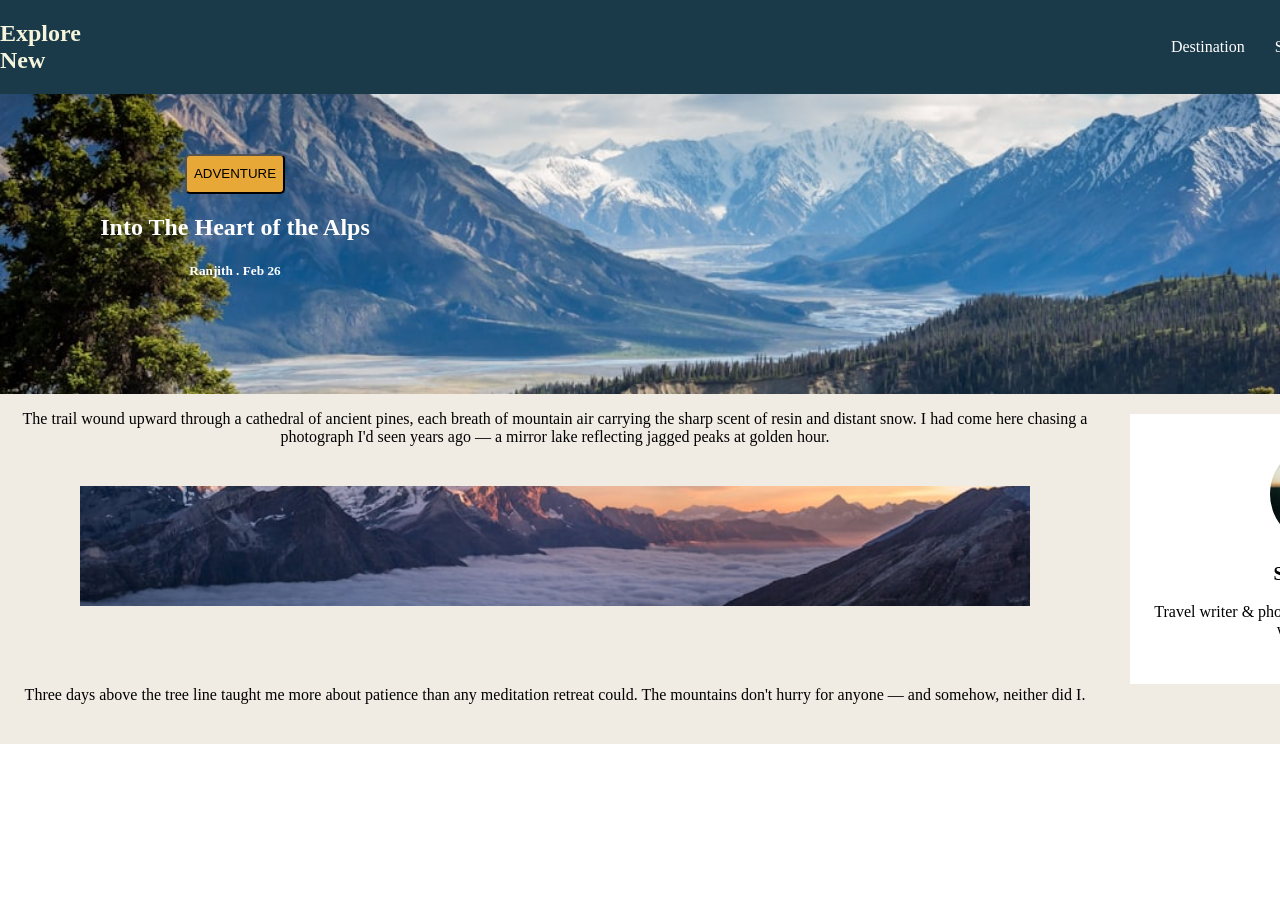
<file: index.html>
<!DOCTYPE html>
<html lang="en">
<head>
    <meta charset="UTF-8">
    <meta name="viewport" content="width=device-width, initial-scale=1.0">
    <title>Travel With Nature</title>
    <link rel="stylesheet" href="style1.css">
    
</head>
<body>
    <nav class="Navbar">
    <h1 class="logo">Explore New</h1>
    <ul class="Navlist">
        <li><a href="#">Destination</a></li>
        <li><a href="#">Stories</a></li>
        <li><a href="#">About</a></li>
    </ul>
    </nav>

    <div class="Box1">
        <div class="New-box">
            <button id="smallbutton">ADVENTURE</button>
            <h2>Into The Heart of the Alps</h2>
            <h5>Ranjith . Feb 26</h5>
         </div>
    </div>

    <div class="Box2">
        <div id="Small-box1">
            <p>The trail wound upward through a cathedral of ancient pines, each breath of mountain air carrying the sharp scent of resin and distant snow. 
                I had come here chasing a photograph I'd seen years ago — a mirror lake reflecting jagged peaks at golden hour.</p>
            <div id="sub-box">
            </div>
            <p>Three days above the tree line taught me more about patience than any meditation retreat could. The mountains don't hurry for anyone — and somehow, neither did I.</p>
        </div>
        <div id="Small-box2">
            <div id="sub-box1"></div>
            <h3><b>Sarah chen</b></h3>
            <p>Travel writer & photographer exploring the world's wild corners.</p>
        </div>
        <div id="Small-box3"></div>
    </div>
</body>
</html>
</file>
<file: style1.css>
body{
    margin: 0px;
    padding: 0px;
}

.Navbar{
    background-color: #1A3A4A;
    color: beige;
    display: flex;
    align-items: center;
}
.Navlist{
    color: white;
    margin-left: 1050px;
    display: flex;
    gap: 30px;
    list-style-type: none;
}

.Box1{
    height: 300px;
    width: 1527px;
    background-image: url(./photo-1464822759023-fed622ff2c3b.jpg);
    background-repeat: no-repeat;
    background-size: cover;
    background-position:10%;
    color: white;
}
.Box2{
    background-color:#F0EBE3;
    height: 350px;
    width: 1527px;
    display: flex;
}
#Small-box1{
    height: 350px;
    width: 90rem;
    align-items: center;
    text-align: center;
}
#Small-box2{ 
    background-color:white;
    padding: 10px;
    margin: 20px;
    border: 50px;
    height: 250px;
    width: 30rem;
    align-items: center;
    text-align: center;

}
#sub-box{
    background-image: url(./photo-1506905925346-21bda4d32df4.jpg);
    background-position: 5%;
    background-size: cover;
    height: 120px;
    width: 950px;
    margin: 80px;
    margin-top: 40px;
}
#sub-box1{
    background-color: red;
    background-image: url(./photo-1544005313-94ddf0286df2.jpg);
    background-size: cover;
    border-radius: 50px;
    height: 100px;
    width: 100px;
    margin-top: 20px;
    margin-left: 130px;

}
a{
    color: white;
    text-decoration: none;
    
}
.New-box{
    background-color:   rgba(255,255,255,0.0);
    height: 200px;
    width: 350px;
    text-align: center;
    padding: 60px;

}
#smallbutton{
    height: 40px;
    width: 100px;
    border-radius: 5px;
    background-color: #E8A838;
}
</file>
